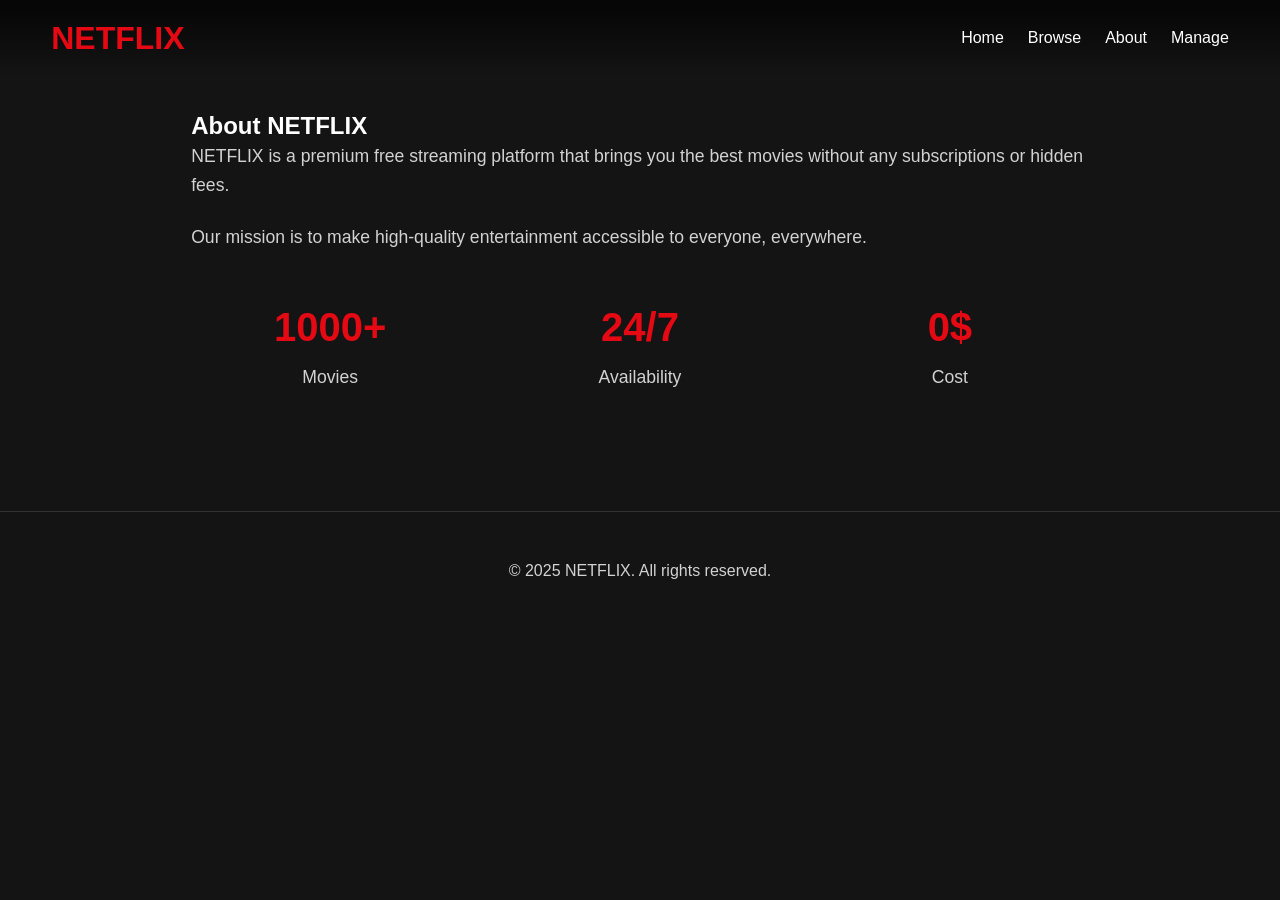
<file: about.html>
<!DOCTYPE html>
<html lang="en">
<head>
    <meta charset="UTF-8">
    <meta name="viewport" content="width=device-width, initial-scale=1.0">
    <title>About | NETFLIX</title>
    <link rel="stylesheet" href="css/style.css">
</head>
<body>
    <header class="main-header">
        <nav>
            <div class="logo">NETFLIX</div>
            <ul class="nav-links">
                <li><a href="index.html">Home</a></li>
                <li><a href="browse.html">Browse</a></li>
                <li><a href="about.html">About</a></li>
                <li><a href="manage.html">Manage</a></li>
            </ul>
        </nav>
    </header>

    <main>
        <section class="about-section">
            <h1>About NETFLIX</h1>
            <div class="about-content">
                <p>NETFLIX is a premium free streaming platform that brings you the best movies without any subscriptions or hidden fees.</p>
                <p>Our mission is to make high-quality entertainment accessible to everyone, everywhere.</p>
                <div class="stats">
                    <div class="stat-item">
                        <h3>1000+</h3>
                        <p>Movies</p>
                    </div>
                    <div class="stat-item">
                        <h3>24/7</h3>
                        <p>Availability</p>
                    </div>
                    <div class="stat-item">
                        <h3>0$</h3>
                        <p>Cost</p>
                    </div>
                </div>
            </div>
        </section>
    </main>

    <footer>
        <p>&copy; 2025 NETFLIX. All rights reserved.</p>
    </footer>

    <script src="js/script.js"></script>
</body>
</html>
</file>
<file: css/style.css>
:root {
    --primary: #141414;
    --secondary: #e50914;
    --light: #f5f5f1;
    --dark: #221f1f;
    --accent: #b9090b;
    --text: #ffffff;
    --text-light: #d2d2d2;
    --netflix-red: #e50914;
    --netflix-dark: #141414;
    --netflix-light: #f5f5f1;
    --netflix-gray: #2d2d2d;
}

* {
    margin: 0;
    padding: 0;
    box-sizing: border-box;
}

body {
    font-family: 'Helvetica Neue', Helvetica, Arial, sans-serif;
    line-height: 1.4;
    color: var(--text);
    background-color: var(--netflix-dark);
}

a {
    text-decoration: none;
    color: inherit;
}

.btn {
    display: inline-block;
    padding: 8px 20px;
    background-color: var(--netflix-red);
    color: white;
    border-radius: 3px;
    transition: all 0.3s ease;
    border: none;
    cursor: pointer;
    font-weight: 500;
    font-size: 1rem;
    text-transform: uppercase;
    letter-spacing: 0.5px;
}

.btn:hover {
    background-color: #f40612;
    transform: translateY(-1px);
}

.main-header {
    background-color: var(--netflix-dark);
    color: white;
    padding: 1rem 4%;
    position: relative;
    z-index: 10;
    background-image: linear-gradient(to bottom, rgba(0,0,0,0.7) 10%, transparent);
}

.main-header.scrolled {
    background-color: var(--netflix-dark);
}

nav {
    display: flex;
    justify-content: space-between;
    align-items: center;
}

.logo {
    font-size: 2rem;
    font-weight: bold;
    color: var(--netflix-red);
    font-family: 'Arial Black', sans-serif;
}

.nav-links {
    display: flex;
    list-style: none;
}

.nav-links li {
    margin-left: 1.5rem;
}

.nav-links a {
    transition: color 0.3s ease;
    font-weight: 500;
}

.nav-links a:hover {
    color: var(--netflix-red);
}


.hero {
    height: 75vh;
    min-height: 500px;
    background: linear-gradient(to top, var(--netflix-dark) 0%, transparent 50%),
                linear-gradient(to right, var(--netflix-dark) 30%, transparent 70%),
                url('https://image.tmdb.org/t/p/original/9yBVqNruk6Ykrwc32qrK2TIE5xw.jpg') no-repeat center center/cover;
    color: white;
    display: flex;
    align-items: center;
    padding: 0 4%;
    position: relative;
    margin-bottom: 2rem;
}

.hero-content {
    max-width: 600px;
    z-index: 2;
}

.hero h1 {
    font-size: 3.5rem;
    margin-bottom: 1rem;
    font-weight: 700;
    text-shadow: 2px 2px 4px rgba(0,0,0,0.5);
}

.hero p {
    font-size: 1.3rem;
    margin-bottom: 2rem;
    color: var(--text-light);
    text-shadow: 1px 1px 2px rgba(0,0,0,0.5);
    line-height: 1.5;
}

.featured, .genres, .browse-header, .about-section, .manage-section {
    padding: 2rem 4%;
}

.section-title {
    margin-bottom: 1.5rem;
    font-size: 1.8rem;
    color: var(--text);
    font-weight: 600;
    padding-left: 0.5rem;
}

.carousel {
    display: flex;
    overflow-x: auto;
    gap: 0.5rem;
    padding: 1rem 0;
    scrollbar-width: none;
}

.carousel::-webkit-scrollbar {
    display: none;
}

.movie-card {
    min-width: 220px;
    border-radius: 4px;
    overflow: hidden;
    transition: transform 0.3s ease;
    cursor: pointer;
    position: relative;
}

.movie-card:hover {
    transform: scale(1.05);
    z-index: 5;
}

.movie-card img {
    width: 100%;
    height: 330px;
    object-fit: cover;
}

.movie-card h3 {
    padding: 0.8rem 0.5rem;
    font-size: 1rem;
    font-weight: 500;
    color: var(--text);
}

.genre-grid, .movie-grid, .movie-list {
    display: grid;
    grid-template-columns: repeat(auto-fill, minmax(200px, 1fr));
    gap: 1rem;
}

.genre-card {
    height: 120px;
    background-color: var(--netflix-gray);
    color: white;
    display: flex;
    align-items: center;
    justify-content: center;
    border-radius: 4px;
    transition: all 0.3s ease;
    cursor: pointer;
    font-weight: 600;
    text-transform: uppercase;
    letter-spacing: 1px;
}

.genre-card:hover {
    background-color: var(--netflix-red);
    transform: scale(1.03);
}

.browse-header {
    background-color: var(--netflix-dark);
    padding-top: 5rem;
    padding-bottom: 2rem;
    position: relative;
}

.search-box {
    display: flex;
    max-width: 600px;
    margin-top: 1rem;
}

.search-box input {
    flex: 1;
    padding: 12px 15px;
    border: none;
    border-radius: 3px 0 0 3px;
    background-color: rgba(255,255,255,0.9);
    font-size: 1rem;
}

.search-box button {
    padding: 12px 20px;
    background-color: var(--netflix-red);
    color: white;
    border: none;
    border-radius: 0 3px 3px 0;
    cursor: pointer;
    font-weight: 500;
}

.about-section {
    max-width: 1000px;
    margin: 0 auto;
}

.about-content p {
    margin-bottom: 1.5rem;
    font-size: 1.1rem;
    line-height: 1.6;
    color: var(--text-light);
}

.stats {
    display: flex;
    justify-content: space-around;
    margin-top: 3rem;
    flex-wrap: wrap;
    gap: 2rem;
}

.stat-item {
    text-align: center;
    min-width: 150px;
}

.stat-item h3 {
    font-size: 2.5rem;
    color: var(--netflix-red);
    margin-bottom: 0.5rem;
}

.stat-item p {
    font-size: 1.1rem;
    color: var(--text-light);
}

.manage-section {
    max-width: 1200px;
    margin: 0 auto;
}

#movie-form {
    background: var(--netflix-gray);
    padding: 2rem;
    border-radius: 4px;
    margin-bottom: 2rem;
}

.form-group {
    margin-bottom: 1.5rem;
}

.form-group label {
    display: block;
    margin-bottom: 0.5rem;
    font-weight: 600;
    color: var(--text);
}

.form-group input,
.form-group select,
.form-group textarea {
    width: 100%;
    padding: 0.8rem;
    border: 1px solid #444;
    border-radius: 3px;
    font-family: inherit;
    background-color: #333;
    color: var(--text);
}

.form-group textarea {
    min-height: 120px;
    resize: vertical;
}

.movie-item {
    background: var(--netflix-gray);
    border-radius: 4px;
    overflow: hidden;
    transition: transform 0.2s;
}

.movie-item:hover {
    transform: translateY(-5px);
}

.movie-item img {
    width: 100%;
    height: 200px;
    object-fit: cover;
}

.movie-info {
    padding: 1.2rem;
}

.movie-info h3 {
    margin: 0 0 0.5rem 0;
    font-size: 1.1rem;
    color: var(--text);
}

.movie-info p {
    margin: 0 0 1rem 0;
    color: var(--text-light);
    font-size: 0.9rem;
}

.delete-btn {
    background: var(--netflix-red);
    color: white;
    border: none;
    padding: 0.5rem 1rem;
    border-radius: 3px;
    cursor: pointer;
    transition: background 0.2s;
    font-weight: 500;
}

.delete-btn:hover {
    background: #f40612;
}

.modal {
    position: fixed;
    top: 0;
    left: 0;
    width: 100%;
    height: 100%;
    background-color: rgba(0,0,0,0.9);
    z-index: 10000;
    display: none;
    overflow-y: auto;
    align-items: center;
    justify-content: center;
}

.modal-content {
    background: var(--netflix-dark);
    margin: 2rem auto;
    padding: 2rem;
    width: 90%;
    max-width: 800px;
    max-height: 90vh;
    border-radius: 4px;
    position: relative;
    overflow-y: auto;
    border: 1px solid #444;
}

.modal-close {
    position: absolute;
    top: 15px;
    right: 15px;
    background: var(--netflix-red);
    color: white;
    border: none;
    width: 30px;
    height: 30px;
    border-radius: 50%;
    font-size: 1rem;
    cursor: pointer;
    display: flex;
    align-items: center;
    justify-content: center;
    transition: transform 0.2s;
}

.modal-close:hover {
    transform: rotate(90deg);
}

.modal-body {
    display: flex;
    flex-direction: column;
    padding: 1rem 0;
}

.modal-poster {
    width: 100%;
    height: 350px;
    object-fit: cover;
    margin-bottom: 1.5rem;
    border-radius: 4px;
}

.modal-info h2 {
    margin-bottom: 1rem;
    font-size: 2rem;
    color: var(--text);
}

.modal-info p {
    margin-bottom: 1.5rem;
    color: var(--text-light);
    line-height: 1.6;
}

.trailer-container {
    position: relative;
    padding-bottom: 56.25%;
    height: 0;
    overflow: hidden;
    margin-top: 1.5rem;
    background-color: #000;
    border-radius: 4px;
}

.trailer-container iframe {
    position: absolute;
    top: 0;
    left: 0;
    width: 100%;
    height: 100%;
    border: none;
}

.alert {
    position: fixed;
    top: 20px;
    left: 50%;
    transform: translateX(-50%);
    padding: 1rem 2rem;
    border-radius: 3px;
    z-index: 1000;
    box-shadow: 0 3px 10px rgba(0,0,0,0.3);
    animation: slideIn 0.3s ease-out;
    font-weight: 500;
}

@keyframes slideIn {
    from { top: -100px; opacity: 0; }
    to { top: 20px; opacity: 1; }
}

.alert.success {
    background: #2ecc71;
    color: white;
}

.alert.error {
    background: var(--netflix-red);
    color: white;
}

.error-message {
    padding: 1.5rem;
    max-width: 800px;
    margin: 2rem auto;
    background: #2d2d2d;
    border-left: 4px solid var(--netflix-red);
    border-radius: 3px;
    color: var(--text-light);
}

footer {
    background-color: var(--netflix-dark);
    color: var(--text-light);
    text-align: center;
    padding: 3rem 4% 2rem;
    margin-top: 4rem;
    border-top: 1px solid #333;
}

footer p {
    margin-bottom: 1rem;
}

.footer-links {
    display: flex;
    justify-content: center;
    gap: 2rem;
    margin-bottom: 2rem;
    flex-wrap: wrap;
}

.footer-links a {
    color: var(--text-light);
    transition: color 0.3s;
}

.footer-links a:hover {
    color: var(--netflix-red);
}

@media (max-width: 768px) {
    .hero {
        height: 60vh;
        min-height: 400px;
    }

    .hero h1 {
        font-size: 2.2rem;
    }

    .hero p {
        font-size: 1rem;
    }

    .nav-links {
        display: none;
    }

    .movie-grid, .movie-list, .genre-grid {
        grid-template-columns: repeat(auto-fill, minmax(150px, 1fr));
    }

    .modal-content {
        width: 95%;
        padding: 1.5rem;
    }

    .modal-poster {
        height: 250px;
    }

    .section-title {
        font-size: 1.5rem;
    }
}

@media (min-width: 769px) {
    .modal-body {
        flex-direction: row;
    }

    .modal-poster {
        width: 40%;
        height: auto;
        margin-right: 2rem;
        margin-bottom: 0;
    }

    .modal-info {
        width: 60%;
    }
}
</file>
